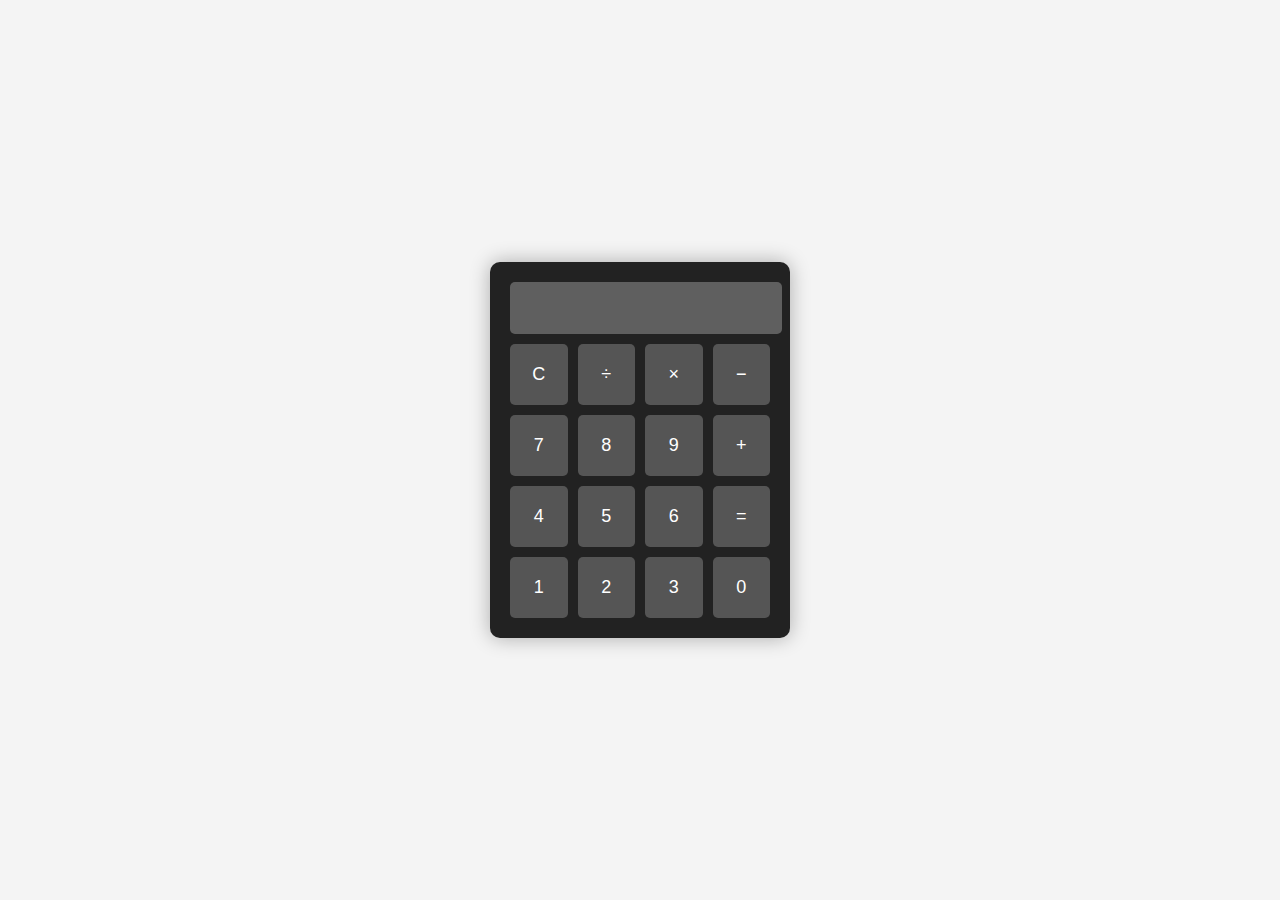
<file: week 2/index.html>
<!DOCTYPE html>
<html lang="en">
<head>
  <meta charset="UTF-8" />
  <meta name="viewport" content="width=device-width, initial-scale=1.0"/>
  <title>Basic Calculator</title>
  <link rel="stylesheet" href="style.css" />
</head>
<body>
  <div class="calculator">
    <input type="text" class="display" id="display" disabled />
    <div class="buttons">
      <button onclick="clearDisplay()">C</button>
      <button onclick="appendValue('/')">÷</button>
      <button onclick="appendValue('*')">×</button>
      <button onclick="appendValue('-')">−</button>

      <button onclick="appendValue('7')">7</button>
      <button onclick="appendValue('8')">8</button>
      <button onclick="appendValue('9')">9</button>
      <button onclick="appendValue('+')">+</button>

      <button onclick="appendValue('4')">4</button>
      <button onclick="appendValue('5')">5</button>
      <button onclick="appendValue('6')">6</button>
      <button onclick="calculateResult()">=</button>

      <button onclick="appendValue('1')">1</button>
      <button onclick="appendValue('2')">2</button>
      <button onclick="appendValue('3')">3</button>
      <button onclick="appendValue('0')">0</button>
    </div>
  </div>

  <script src="script.js"></script>
</body>
</html>
</file>
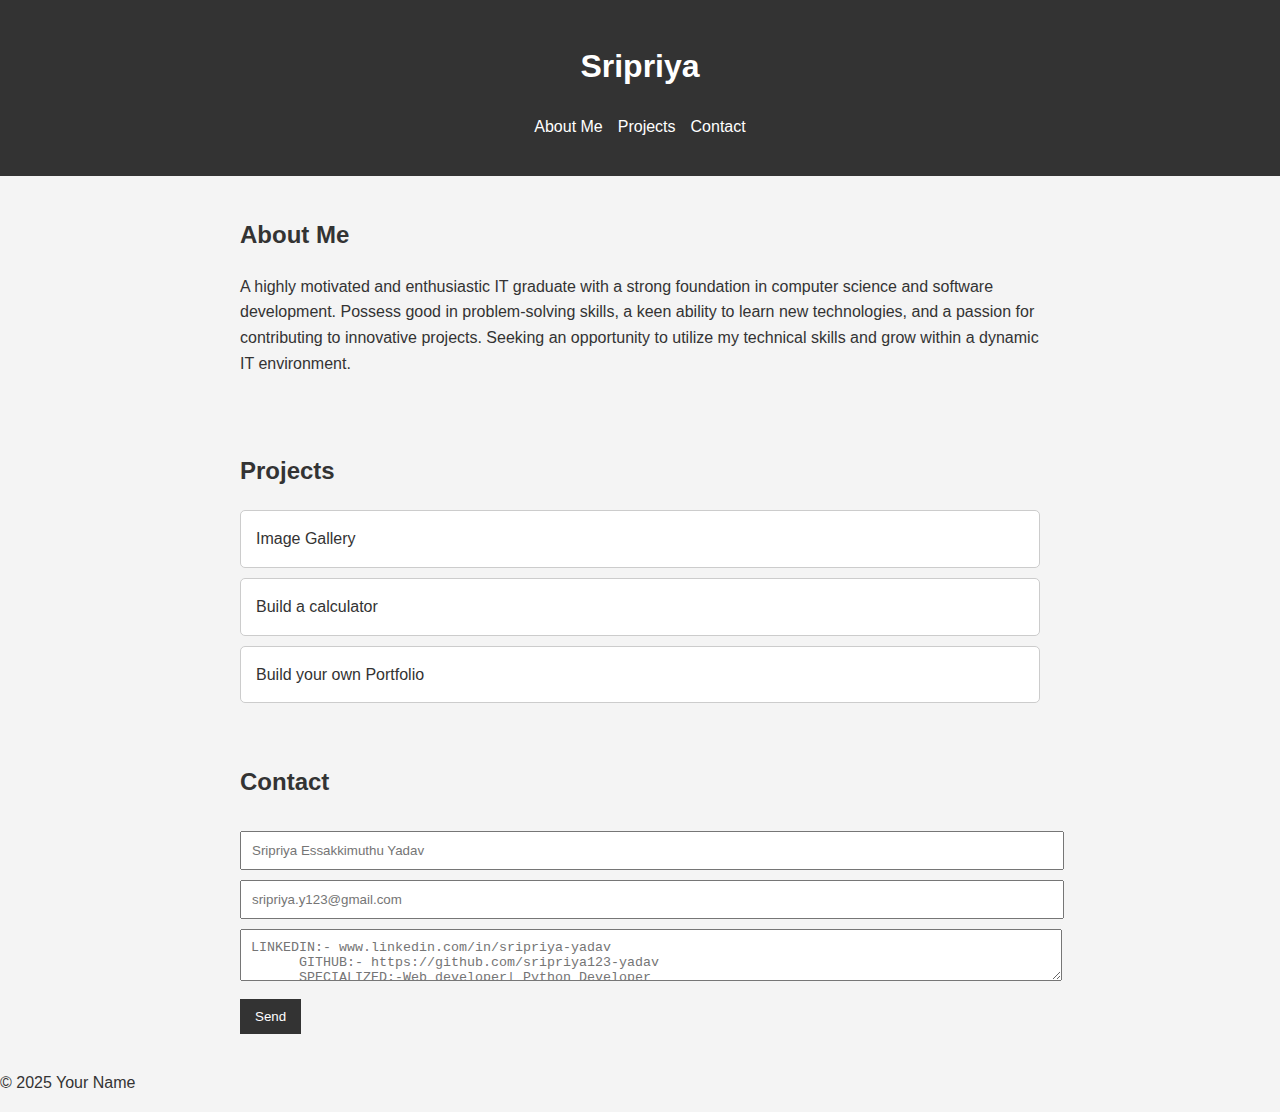
<file: week 3/index.html>
<!DOCTYPE html>
<html lang="en">
<head>
  <meta charset="UTF-8">
  <meta name="viewport" content="width=device-width, initial-scale=1.0">
  <title>My Portfolio</title>
  <link rel="stylesheet" href="style.css">
</head>
<body>
  <header>
    <h1>Sripriya</h1>
    <nav>
      <ul>
        <li><a href="#about">About Me</a></li>
        <li><a href="#projects">Projects</a></li>
        <li><a href="#contact">Contact</a></li>
      </ul>
    </nav>
  </header>

  <section id="about">
    <h2>About Me</h2>
    <p>A highly motivated and enthusiastic IT graduate with a strong foundation in computer science and software development. Possess good in problem-solving skills, a keen ability to learn new technologies, and a passion for contributing to innovative projects. Seeking an opportunity to utilize my technical skills and grow within a dynamic IT environment.

      </p>
  </section>

  <section id="projects">
    <h2>Projects</h2>
    <div class="project-card">Image Gallery</div>
    <div class="project-card">Build a calculator</div>
    <div class="project-card">Build your own Portfolio </div>
  </section>

  <section id="contact">
    <h2>Contact</h2>
    <form id="contactForm">
      <input type="text" placeholder="Sripriya Essakkimuthu Yadav" required>
      <input type="email" placeholder="sripriya.y123@gmail.com" required>
      <textarea placeholder="LINKEDIN:- www.linkedin.com/in/sripriya-yadav 
      GITHUB:- https://github.com/sripriya123-yadav
      SPECIALIZED:-Web developer| Python Developer
      "></textarea>
      <button type="submit">Send</button>
    </form>
  </section>

  <footer>
    <p>&copy; 2025 Your Name</p>
  </footer>

  <script src="script.js"></script>
</body>
</html>
</file>
<file: week 2/style.css>
/* style.css */
body {
  font-family: Arial, sans-serif;
  display: flex;
  justify-content: center;
  align-items: center;
  height: 100vh;
  background-color: #f4f4f4;
  margin: 0;
}

.calculator {
  background: #222;
  padding: 20px;
  border-radius: 10px;
  width: 260px;
  box-shadow: 0 0 20px rgba(0, 0, 0, 0.3);
}

.display {
  width: 100%;
  height: 50px;
  font-size: 24px;
  text-align: right;
  padding-right: 10px;
  margin-bottom: 10px;
  border: none;
  border-radius: 5px;
}

.buttons {
  display: grid;
  grid-template-columns: repeat(4, 1fr);
  gap: 10px;
}

button {
  padding: 20px;
  font-size: 18px;
  border: none;
  border-radius: 5px;
  background: #555;
  color: white;
  cursor: pointer;
  transition: background 0.3s;
}

button:hover {
  background: #888;
}
</file>
<file: week 3/style.css>
body {
    font-family: Arial, sans-serif;
    margin: 0;
    line-height: 1.6;
    background-color: #f4f4f4;
    color: #333;
  }
  
  header {
    background: #333;
    color: white;
    padding: 20px 0;
    text-align: center;
  }
  
  nav ul {
    list-style: none;
    display: flex;
    justify-content: center;
    gap: 15px;
    padding: 0;
  }
  
  nav a {
    color: white;
    text-decoration: none;
  }
  
  section {
    padding: 20px;
    max-width: 800px;
    margin: auto;
  }
  
  .project-card {
    background: white;
    padding: 15px;
    margin-top: 10px;
    border: 1px solid #ccc;
    border-radius: 5px;
  }
  
  form input, form textarea {
    width: 100%;
    padding: 10px;
    margin-top: 10px;
  }
  
  button {
    background-color: #333;
    color: white;
    padding: 10px 15px;
    border: none;
    margin-top: 10px;
    cursor: pointer;
  }
</file>
